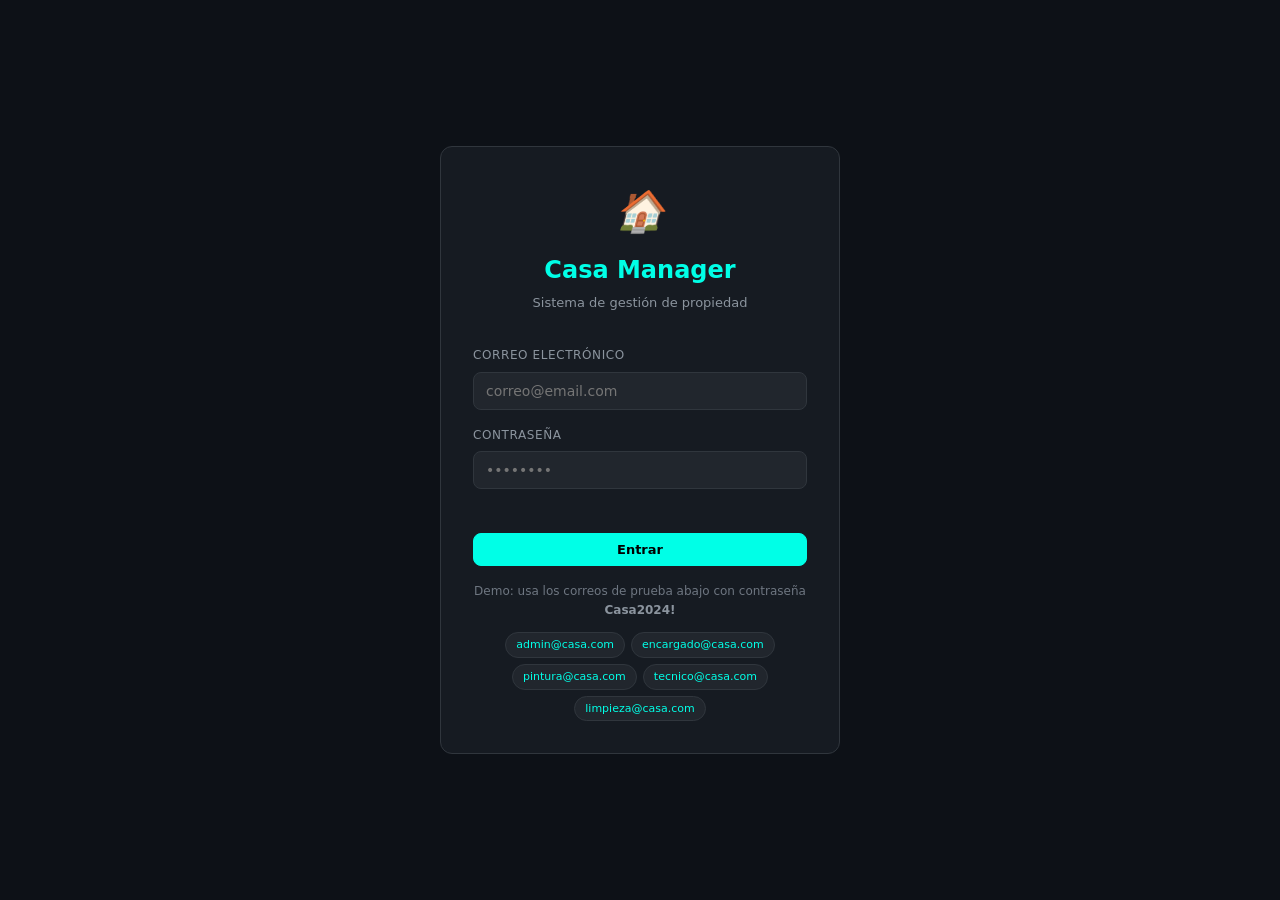
<file: index (1).html>
<!DOCTYPE html>
<html lang="es">
<head>
  <meta charset="UTF-8" />
  <meta name="viewport" content="width=device-width, initial-scale=1.0"/>
  <title>Casa Manager</title>
  <link rel="stylesheet" href="style.css" />
</head>
<body>

<!-- ═══════════════════════════════════════════
     LOGIN
═══════════════════════════════════════════ -->
<div id="loginScreen" class="screen-center">
  <div class="login-card">
    <div class="login-logo">
      <i class="icon">🏠</i>
      <h1>Casa Manager</h1>
      <p>Sistema de gestión de propiedad</p>
    </div>
    <div class="form-group">
      <label>Correo electrónico</label>
      <input type="email" id="loginEmail" placeholder="correo@email.com" />
    </div>
    <div class="form-group">
      <label>Contraseña</label>
      <input type="password" id="loginPass" placeholder="••••••••" />
    </div>
    <p id="loginError" class="error-msg"></p>
    <button class="btn btn-primary btn-full" onclick="doLogin()">Entrar</button>
    <p class="login-hint">Demo: usa los correos de prueba abajo con contraseña <strong>Casa2024!</strong></p>
    <div class="demo-users">
      <span onclick="fillDemo('admin@casa.com')">admin@casa.com</span>
      <span onclick="fillDemo('encargado@casa.com')">encargado@casa.com</span>
      <span onclick="fillDemo('pintura@casa.com')">pintura@casa.com</span>
      <span onclick="fillDemo('tecnico@casa.com')">tecnico@casa.com</span>
      <span onclick="fillDemo('limpieza@casa.com')">limpieza@casa.com</span>
    </div>
  </div>
</div>

<!-- ═══════════════════════════════════════════
     APP PRINCIPAL
═══════════════════════════════════════════ -->
<div id="mainApp" class="hidden">

  <!-- SIDEBAR -->
  <aside id="sidebar">
    <div class="sidebar-logo">
      <span class="logo-icon">🏠</span>
      <span class="logo-text">Casa Manager</span>
    </div>
    <div class="sidebar-user">
      <div class="user-avatar" id="sidebarAvatar">AD</div>
      <div>
        <div class="user-name" id="sidebarName">Admin</div>
        <div class="user-role-badge" id="sidebarRoleBadge">Administrador</div>
      </div>
    </div>
    <nav id="sidebarNav"></nav>
    <button class="btn-logout" onclick="logout()">⬅ Cerrar sesión</button>
  </aside>

  <!-- CONTENIDO PRINCIPAL -->
  <main id="mainContent">
    <div id="pageContent"></div>
  </main>

</div>

<script src="script.js"></script>
</body>
</html>
</file>
<file: style.css>
*,*::before,*::after{box-sizing:border-box;margin:0;padding:0}
:root{
  --bg:#0d1117;--bg2:#161b22;--bg3:#21262d;--bg4:#30363d;
  --border:#30363d;--border2:#3d4450;
  --text:#e6edf3;--text2:#8b949e;--text3:#6e7681;
  --cyan:#00ffe7;--cyan-dim:rgba(0,255,231,0.1);--cyan-dim2:rgba(0,255,231,0.18);
  --purple:#7c3cff;--purple-dim:rgba(124,60,255,0.12);
  --green:#3fb950;--green-dim:rgba(63,185,80,0.12);
  --amber:#d29922;--amber-dim:rgba(210,153,34,0.12);
  --red:#f85149;--red-dim:rgba(248,81,73,0.12);
  --blue:#58a6ff;--blue-dim:rgba(88,166,255,0.12);
  --radius:8px;--radius-lg:12px;
  --sidebar-w:240px;
  --font:'Segoe UI',system-ui,-apple-system,sans-serif;
}
body{font-family:var(--font);background:var(--bg);color:var(--text);min-height:100vh;font-size:14px;line-height:1.6}
.hidden{display:none!important}
 
/* LOGIN */
.screen-center{min-height:100vh;display:flex;align-items:center;justify-content:center;padding:1rem;background:var(--bg)}
.login-card{background:var(--bg2);border:1px solid var(--border);border-radius:var(--radius-lg);padding:2rem;width:100%;max-width:400px}
.login-logo{text-align:center;margin-bottom:2rem}
.login-logo .icon{font-size:2.5rem;display:block;margin-bottom:.5rem}
.login-logo h1{font-size:1.5rem;font-weight:600;color:var(--cyan)}
.login-logo p{color:var(--text2);font-size:13px;margin-top:.25rem}
.form-group{margin-bottom:1rem}
.form-group label{display:block;font-size:12px;color:var(--text2);margin-bottom:.4rem;font-weight:500;text-transform:uppercase;letter-spacing:.05em}
.form-group input{width:100%;background:var(--bg3);border:1px solid var(--border);border-radius:var(--radius);padding:10px 12px;color:var(--text);font-size:14px;font-family:var(--font);transition:border-color .2s}
.form-group input:focus{outline:none;border-color:var(--cyan)}
.error-msg{color:var(--red);font-size:12px;margin-bottom:.75rem;min-height:16px}
 
/* MOBILE HEADER */
.mobile-header{display:none;align-items:center;gap:12px;padding:.75rem 1rem;background:var(--bg2);border-bottom:1px solid var(--border);position:sticky;top:0;z-index:100}
.hamburger{background:none;border:none;color:var(--text);font-size:24px;cursor:pointer;padding:4px;line-height:1}
.sidebar-overlay{display:none;position:fixed;inset:0;background:rgba(0,0,0,.5);z-index:150}
.sidebar-overlay.open{display:block}
 
/* LAYOUT */
#mainApp{display:flex;min-height:100vh;flex-direction:column}
 
/* SIDEBAR */
aside#sidebar{width:var(--sidebar-w);background:var(--bg2);border-right:1px solid var(--border);display:flex;flex-direction:column;position:fixed;top:0;left:0;bottom:0;z-index:200;overflow-y:auto;transition:transform .25s}
.sidebar-logo{display:flex;align-items:center;gap:10px;padding:1.25rem 1rem;border-bottom:1px solid var(--border)}
.logo-icon{font-size:1.4rem}
.logo-text{font-size:15px;font-weight:600;color:var(--cyan)}
.sidebar-user{display:flex;align-items:center;gap:10px;padding:1rem;border-bottom:1px solid var(--border)}
.user-avatar{width:36px;height:36px;border-radius:50%;background:var(--cyan-dim2);border:1px solid var(--cyan);color:var(--cyan);display:flex;align-items:center;justify-content:center;font-size:12px;font-weight:600;flex-shrink:0}
.user-name{font-size:13px;font-weight:500;color:var(--text)}
.user-role-badge{font-size:10px;color:var(--text3);margin-top:1px}
#sidebarNav{flex:1;padding:.5rem 0}
.nav-item{display:flex;align-items:center;gap:10px;padding:10px 1rem;cursor:pointer;color:var(--text2);font-size:13px;border-left:3px solid transparent;transition:all .15s}
.nav-item:hover{background:var(--bg3);color:var(--text)}
.nav-item.active{background:var(--cyan-dim);color:var(--cyan);border-left-color:var(--cyan)}
.nav-item .nav-icon{font-size:16px;width:20px;text-align:center}
.btn-logout{margin:1rem;padding:8px 12px;background:transparent;border:1px solid var(--border);border-radius:var(--radius);color:var(--text2);font-size:12px;cursor:pointer;transition:all .15s;font-family:var(--font)}
.btn-logout:hover{border-color:var(--red);color:var(--red)}
 
/* MAIN */
main#mainContent{margin-left:var(--sidebar-w);flex:1;padding:1.5rem;max-width:calc(100vw - var(--sidebar-w))}
 
/* PAGE HEADER */
.page-header{display:flex;align-items:flex-start;justify-content:space-between;margin-bottom:1.5rem;gap:1rem;flex-wrap:wrap}
.page-header h2{font-size:1.3rem;font-weight:600;color:var(--text)}
.page-header p{color:var(--text2);font-size:13px;margin-top:.2rem}
 
/* CARDS */
.card{background:var(--bg2);border:1px solid var(--border);border-radius:var(--radius-lg);padding:1.25rem;margin-bottom:1rem}
.card-title{font-size:14px;font-weight:600;color:var(--text);margin-bottom:1rem;display:flex;align-items:center;gap:8px}
 
/* STATS */
.stats-grid{display:grid;grid-template-columns:repeat(auto-fit,minmax(140px,1fr));gap:12px;margin-bottom:1rem}
.stat-card{background:var(--bg3);border:1px solid var(--border);border-radius:var(--radius);padding:1rem;text-align:center}
.stat-num{font-size:1.75rem;font-weight:700}
.stat-lbl{font-size:11px;color:var(--text2);margin-top:2px;text-transform:uppercase;letter-spacing:.05em}
.stat-cyan .stat-num{color:var(--cyan)}
.stat-green .stat-num{color:var(--green)}
.stat-amber .stat-num{color:var(--amber)}
.stat-red .stat-num{color:var(--red)}
.stat-purple .stat-num{color:var(--purple)}
 
/* BUTTONS */
.btn{padding:8px 16px;border-radius:var(--radius);border:1px solid var(--border);background:var(--bg3);color:var(--text);font-size:13px;font-family:var(--font);cursor:pointer;transition:all .15s;display:inline-flex;align-items:center;gap:6px}
.btn:hover{background:var(--bg4)}
.btn-primary{background:var(--cyan);color:#000;border-color:var(--cyan);font-weight:600}
.btn-primary:hover{background:#00ccb8;border-color:#00ccb8}
.btn-purple{background:var(--purple);color:#fff;border-color:var(--purple);font-weight:600}
.btn-purple:hover{background:#6530d4}
.btn-danger{background:var(--red-dim);color:var(--red);border-color:var(--red)}
.btn-danger:hover{background:var(--red);color:#fff}
.btn-sm{padding:5px 10px;font-size:12px}
.btn-full{width:100%;justify-content:center}
 
/* FORMS */
.form-row{display:grid;grid-template-columns:1fr 1fr;gap:12px}
.form-row-3{display:grid;grid-template-columns:1fr 1fr 1fr;gap:12px}
.field{margin-bottom:.75rem}
.field label{display:block;font-size:11px;color:var(--text2);margin-bottom:.35rem;font-weight:500;text-transform:uppercase;letter-spacing:.05em}
.field input,.field select,.field textarea{width:100%;background:var(--bg3);border:1px solid var(--border);border-radius:var(--radius);padding:9px 12px;color:var(--text);font-size:13px;font-family:var(--font);transition:border-color .2s}
.field input:focus,.field select:focus,.field textarea:focus{outline:none;border-color:var(--cyan)}
.field select option{background:var(--bg3)}
.field textarea{resize:vertical;min-height:70px}
 
/* TASKS */
.task-list{display:flex;flex-direction:column;gap:8px}
.task-item{background:var(--bg3);border:1px solid var(--border);border-radius:var(--radius);padding:12px 14px;display:flex;align-items:flex-start;gap:12px;transition:border-color .15s}
.task-item:hover{border-color:var(--border2)}
.task-item.done{opacity:.6}
.task-check{width:20px;height:20px;border-radius:4px;border:1.5px solid var(--border2);flex-shrink:0;margin-top:2px;cursor:pointer;display:flex;align-items:center;justify-content:center;transition:all .15s;background:transparent;font-size:12px}
.task-check.checked{background:var(--green);border-color:var(--green);color:#fff}
.task-check:hover:not(.checked){border-color:var(--green);background:var(--green-dim)}
.task-body{flex:1;min-width:0}
.task-name{font-size:14px;font-weight:500;color:var(--text)}
.task-name.done{text-decoration:line-through;color:var(--text3)}
.task-meta{display:flex;flex-wrap:wrap;align-items:center;gap:6px;margin-top:5px}
.task-amount{font-size:12px;font-weight:600;color:var(--green)}
.task-date{font-size:11px;color:var(--text3)}
.task-done-at{font-size:11px;color:var(--green)}
.task-actions{display:flex;gap:4px;flex-shrink:0}
 
/* BADGES */
.badge{display:inline-flex;align-items:center;gap:4px;padding:2px 8px;border-radius:20px;font-size:11px;font-weight:500;white-space:nowrap}
.badge-pintura{background:var(--blue-dim);color:var(--blue);border:1px solid rgba(88,166,255,.25)}
.badge-tecnico{background:var(--amber-dim);color:var(--amber);border:1px solid rgba(210,153,34,.25)}
.badge-limpieza{background:var(--green-dim);color:var(--green);border:1px solid rgba(63,185,80,.25)}
.badge-encargado{background:var(--cyan-dim);color:var(--cyan);border:1px solid rgba(0,255,231,.25)}
.badge-admin{background:var(--purple-dim);color:var(--purple);border:1px solid rgba(124,60,255,.25)}
.badge-pendiente{background:var(--amber-dim);color:var(--amber);border:1px solid rgba(210,153,34,.25)}
.badge-completa{background:var(--green-dim);color:var(--green);border:1px solid rgba(63,185,80,.25)}
.badge-vencida{background:var(--red-dim);color:var(--red);border:1px solid rgba(248,81,73,.25)}
 
/* PROGRESS */
.progress-wrap{margin-top:.5rem}
.progress-label{display:flex;justify-content:space-between;font-size:11px;color:var(--text2);margin-bottom:.3rem}
.progress-bar{height:6px;background:var(--bg4);border-radius:3px;overflow:hidden}
.progress-fill{height:100%;background:linear-gradient(90deg,var(--cyan),var(--purple));border-radius:3px;transition:width .4s}
 
/* WORKERS */
.worker-row{display:flex;align-items:center;gap:12px;padding:12px 0;border-bottom:1px solid var(--border)}
.worker-row:last-child{border-bottom:none}
.worker-avatar{width:38px;height:38px;border-radius:50%;display:flex;align-items:center;justify-content:center;font-size:13px;font-weight:600;flex-shrink:0}
.worker-info{flex:1}
.worker-name{font-size:13px;font-weight:500}
.worker-stats{font-size:11px;color:var(--text2);margin-top:2px}
.worker-amount{font-size:14px;font-weight:700;color:var(--green);text-align:right}
.worker-amount small{display:block;font-size:10px;color:var(--text3);font-weight:400}
 
/* COTIZACION */
.cot-result{background:var(--bg3);border:1px solid var(--border);border-radius:var(--radius);overflow:hidden;margin-top:1rem}
.cot-row{display:flex;justify-content:space-between;align-items:center;padding:10px 14px;border-bottom:1px solid var(--border);font-size:13px}
.cot-row:last-child{border-bottom:none}
.cot-row.total{background:var(--cyan-dim2);font-weight:700;font-size:16px;color:var(--cyan)}
.cot-row .cot-val{font-weight:600}
 
/* ALERTS */
.alert{padding:10px 14px;border-radius:var(--radius);font-size:13px;margin-bottom:1rem;border:1px solid}
.alert-info{background:var(--cyan-dim);color:var(--cyan);border-color:rgba(0,255,231,.3)}
.alert-warn{background:var(--amber-dim);color:var(--amber);border-color:rgba(210,153,34,.3)}
.alert-success{background:var(--green-dim);color:var(--green);border-color:rgba(63,185,80,.3)}
 
/* MISC */
.empty-state{text-align:center;padding:2.5rem 1rem;color:var(--text3)}
.empty-state .empty-icon{font-size:2.5rem;margin-bottom:.75rem}
.empty-state p{font-size:13px}
.divider{border:none;border-top:1px solid var(--border);margin:1rem 0}
.loading{text-align:center;padding:3rem;color:var(--text3);font-size:14px}
 
/* CHECKLIST */
.checklist-grid{display:grid;grid-template-columns:repeat(auto-fill,minmax(220px,1fr));gap:8px;margin-bottom:8px}
.check-item{display:flex;align-items:center;gap:8px;padding:8px 10px;background:var(--bg3);border:1px solid var(--border);border-radius:var(--radius);cursor:pointer;font-size:13px;transition:border-color .15s}
.check-item:hover{border-color:var(--cyan)}
.check-item input[type="checkbox"]{accent-color:var(--cyan);width:15px;height:15px;flex-shrink:0}
.check-item input:checked+span{color:var(--cyan)}
 
/* MOBILE */
@media (max-width: 768px) {
  aside#sidebar{transform:translateX(-100%);position:fixed;top:0;left:0;bottom:0;z-index:200;width:260px}
  aside#sidebar.open{transform:translateX(0)}
  main#mainContent{margin-left:0;padding:1rem;max-width:100vw}
  .mobile-header{display:flex}
  .form-row,.form-row-3{grid-template-columns:1fr}
  .stats-grid{grid-template-columns:1fr 1fr}
  .page-header{flex-direction:column}
  .page-header .btn{width:100%;justify-content:center}
  .checklist-grid{grid-template-columns:1fr}
}
 
/* ── SECTION LABEL ── */
.section-label{font-size:11px;text-transform:uppercase;letter-spacing:.08em;color:var(--text3);font-weight:600;margin:1rem 0 .5rem}
 
/* ── LOGIN DEMO USERS ── */
.demo-users{display:flex;flex-wrap:wrap;gap:6px;margin-top:.75rem;justify-content:center}
.demo-users span{background:var(--bg3);border:1px solid var(--border);border-radius:20px;padding:3px 10px;font-size:11px;color:var(--cyan);cursor:pointer;transition:background .15s}
.demo-users span:hover{background:var(--cyan-dim)}
.login-hint{text-align:center;color:var(--text3);font-size:12px;margin-top:1rem}
.login-hint strong{color:var(--text2)}
 
/* ── SIDEBAR SECTION ── */
.nav-section{font-size:10px;text-transform:uppercase;letter-spacing:.1em;color:var(--text3);padding:.75rem 1rem .25rem;font-weight:600}
 
/* ── TABLE ── */
table{width:100%;border-collapse:collapse;font-size:13px}
th{text-align:left;padding:8px 12px;font-size:11px;color:var(--text2);text-transform:uppercase;letter-spacing:.05em;border-bottom:1px solid var(--border)}
td{padding:10px 12px;border-bottom:1px solid var(--border);color:var(--text)}
tr:last-child td{border-bottom:none}
tr:hover td{background:var(--bg3)}
 
/* ── SCROLLBAR ── */
::-webkit-scrollbar{width:6px;height:6px}
::-webkit-scrollbar-track{background:var(--bg)}
::-webkit-scrollbar-thumb{background:var(--bg4);border-radius:3px}
::-webkit-scrollbar-thumb:hover{background:var(--border2)}
 
/* ── FOCUS RING ── */
button:focus-visible,input:focus-visible,select:focus-visible{outline:2px solid var(--cyan);outline-offset:2px}
 
/* ── TRANSITIONS ── */
.card,.stat-card,.task-item,.btn,.nav-item{transition:all .15s}
 
/* ── ANIMATIONS ── */
@keyframes fadeIn{from{opacity:0;transform:translateY(8px)}to{opacity:1;transform:translateY(0)}}
.card{animation:fadeIn .2s ease}
 
/* ── TYPOGRAPHY ── */
h1{font-size:1.75rem;font-weight:700}
h2{font-size:1.3rem;font-weight:600}
h3{font-size:1.1rem;font-weight:600}
p{line-height:1.6}
a{color:var(--cyan);text-decoration:none}
a:hover{text-decoration:underline}
strong{font-weight:600}
 
/* ── UTILITY ── */
.text-muted{color:var(--text2)}
.text-small{font-size:12px}
.mt-1{margin-top:.5rem}
.mt-2{margin-top:1rem}
.flex{display:flex}
.flex-center{display:flex;align-items:center}
.gap-1{gap:.5rem}
.gap-2{gap:1rem}
.w-full{width:100%}
 
/* ── MOBILE EXTRA ── */
@media (max-width: 480px) {
  .stats-grid{grid-template-columns:1fr 1fr}
  .stat-num{font-size:1.4rem}
  .task-item{padding:10px}
  .card{padding:1rem}
  h2{font-size:1.1rem}
  .worker-amount{font-size:12px}
}
 
/* ═══════════════════════════════════════════
   TOAST NOTIFICATIONS
═══════════════════════════════════════════ */
#toastContainer {
  position: fixed;
  top: 16px;
  right: 16px;
  z-index: 9999;
  display: flex;
  flex-direction: column;
  gap: 10px;
  max-width: 360px;
}
.toast {
  background: var(--bg2);
  border: 1px solid var(--border);
  border-left: 4px solid var(--cyan);
  border-radius: var(--radius);
  padding: 12px 16px;
  font-size: 13px;
  color: var(--text);
  box-shadow: 0 4px 16px rgba(0,0,0,.4);
  animation: toastIn .25s ease;
  display: flex;
  align-items: flex-start;
  gap: 10px;
}
.toast.success { border-left-color: var(--green); }
.toast.error   { border-left-color: var(--red); }
.toast.warn    { border-left-color: var(--amber); }
.toast-icon { font-size: 16px; flex-shrink: 0; }
.toast-msg  { flex: 1; line-height: 1.4; }
.toast-close { cursor: pointer; color: var(--text3); font-size: 14px; flex-shrink: 0; }
@keyframes toastIn { from { opacity: 0; transform: translateX(20px); } to { opacity: 1; transform: translateX(0); } }
@keyframes toastOut { from { opacity: 1; } to { opacity: 0; transform: translateX(20px); } }
 
@media (max-width: 640px) {
  #toastContainer { left: 16px; right: 16px; max-width: none; top: auto; bottom: 16px; }
}
 
/* ═══════════════════════════════════════════
   CONFIRM MODAL
═══════════════════════════════════════════ */
#confirmOverlay {
  display: none !important;
  position: fixed !important;
  top: 0 !important;
  left: 0 !important;
  right: 0 !important;
  bottom: 0 !important;
  width: 100vw;
  height: 100vh;
  background: rgba(0,0,0,.65);
  z-index: 99999;
  align-items: center;
  justify-content: center;
  padding: 1rem;
}
#confirmOverlay.open { display: flex !important; }
.confirm-modal {
  background: var(--bg2);
  border: 1px solid var(--border);
  border-radius: var(--radius-lg);
  padding: 1.5rem;
  max-width: 380px;
  width: 100%;
  box-shadow: 0 8px 32px rgba(0,0,0,.5);
  animation: confirmIn .2s ease;
}
@keyframes confirmIn { from { opacity: 0; transform: scale(.95); } to { opacity: 1; transform: scale(1); } }
.confirm-title {
  font-size: 16px;
  font-weight: 600;
  color: var(--text);
  margin-bottom: 10px;
}
.confirm-msg {
  font-size: 13px;
  color: var(--text2);
  line-height: 1.5;
  margin-bottom: 22px;
}
.confirm-actions {
  display: flex;
  gap: 10px;
  justify-content: flex-end;
}
</file>
